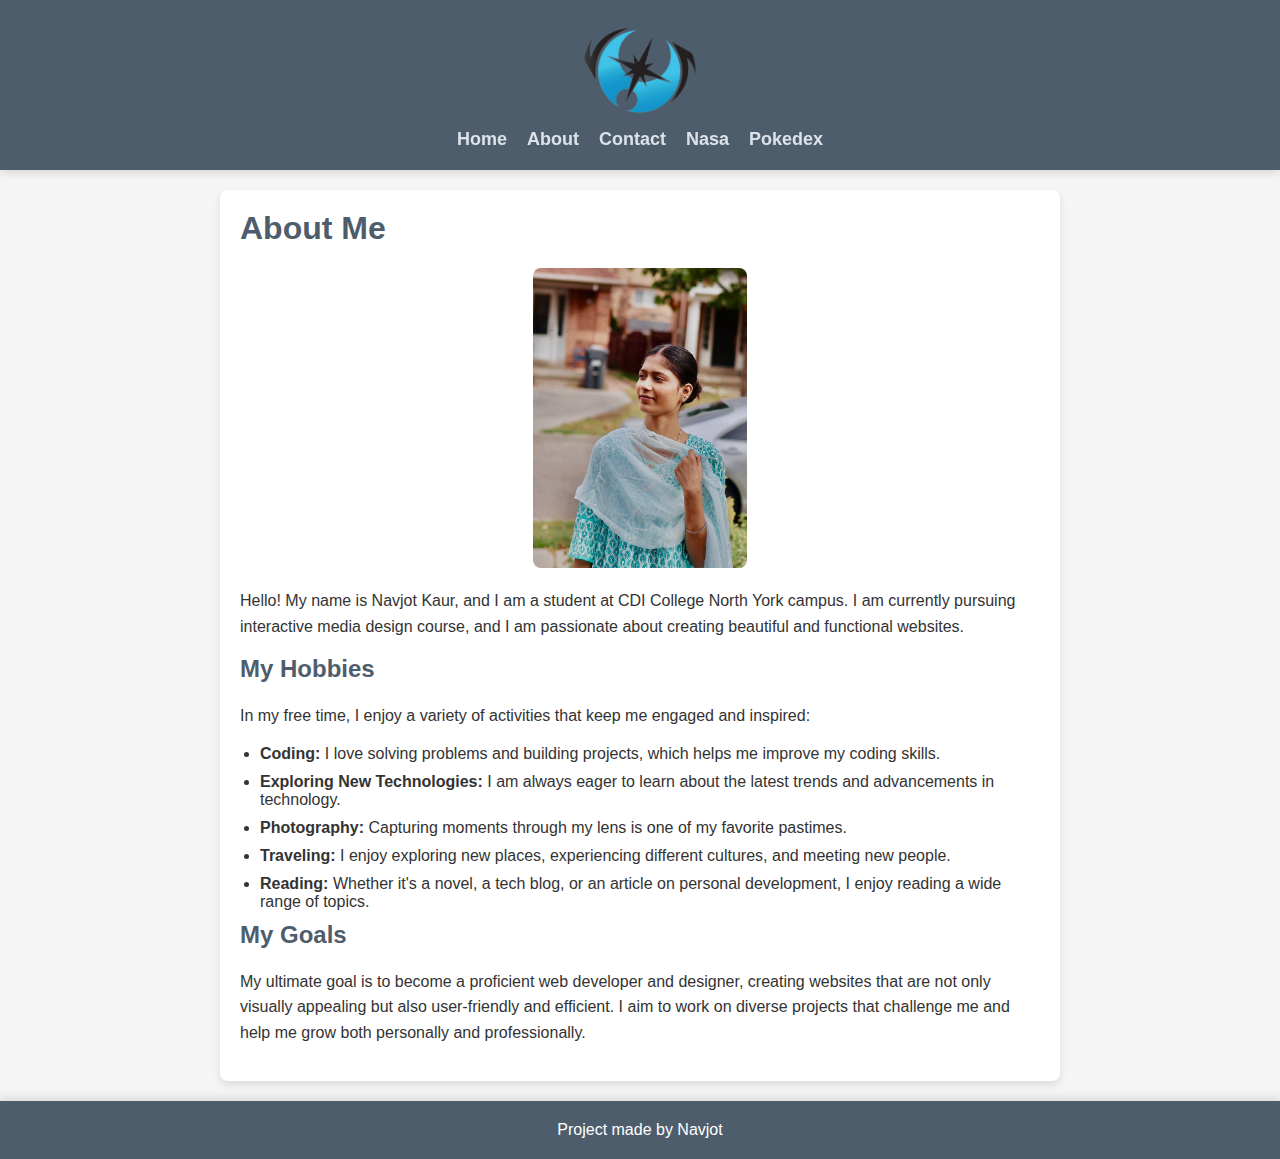
<file: about.html>
<!DOCTYPE html>
<html lang="en">
<head>
    <meta charset="UTF-8">
    <meta name="viewport" content="width=device-width, initial-scale=1.0">
    <title>About</title>
    <link rel="stylesheet" href="style.css">
</head>
<body>
    <header>
        <img src="98-983926_pokmon-ultra-sun-pokmon-ultra-moon-logos-pokemon-removebg-preview.png" alt="Logo" class="logo">
        <nav>
            <ul>
                <li><a href="index.html" class="nav-link">Home</a></li>
                <li><a href="about.html" class="nav-link">About</a></li>
                <li><a href="contact.html" class="nav-link">Contact</a></li>
                <li><a href="file:///C:/Users/ratho/Documents/web%20development3/Capstone%20Project%20-%20Part%201/mtm6302-capstone-Navjotkaur02/index.html" class="nav-link">Nasa</a></li>
                <li><a href="file:///C:/Users/ratho/Documents/web%20development3/pokedex/index.html" class="nav-link">Pokedex</a></li>
            </ul>
        </nav>
    </header>
    <main>
        <div class="about-content">
            <h1>About Me</h1>
            <img src="WhatsApp Image 2024-07-27 at 7.02.20 PM.jpeg" alt="Navjot Kaur">
            <p>Hello! My name is Navjot Kaur, and I am a student at CDI College North York campus. I am currently pursuing interactive media design course, and I am passionate about creating beautiful and functional websites.</p>
            <h2>My Hobbies</h2>
            <p>In my free time, I enjoy a variety of activities that keep me engaged and inspired:</p>
            <ul>
                <li><strong>Coding:</strong> I love solving problems and building projects, which helps me improve my coding skills.</li>
                <li><strong>Exploring New Technologies:</strong> I am always eager to learn about the latest trends and advancements in technology.</li>
                <li><strong>Photography:</strong> Capturing moments through my lens is one of my favorite pastimes.</li>
                <li><strong>Traveling:</strong> I enjoy exploring new places, experiencing different cultures, and meeting new people.</li>
                <li><strong>Reading:</strong> Whether it's a novel, a tech blog, or an article on personal development, I enjoy reading a wide range of topics.</li>
            </ul>
            <h2>My Goals</h2>
            <p>My ultimate goal is to become a proficient web developer and designer, creating websites that are not only visually appealing but also user-friendly and efficient. I aim to work on diverse projects that challenge me and help me grow both personally and professionally.</p>

        </div>
    </main>
    <footer>
        Project made by Navjot
    </footer>
</body>
</html>
</file>
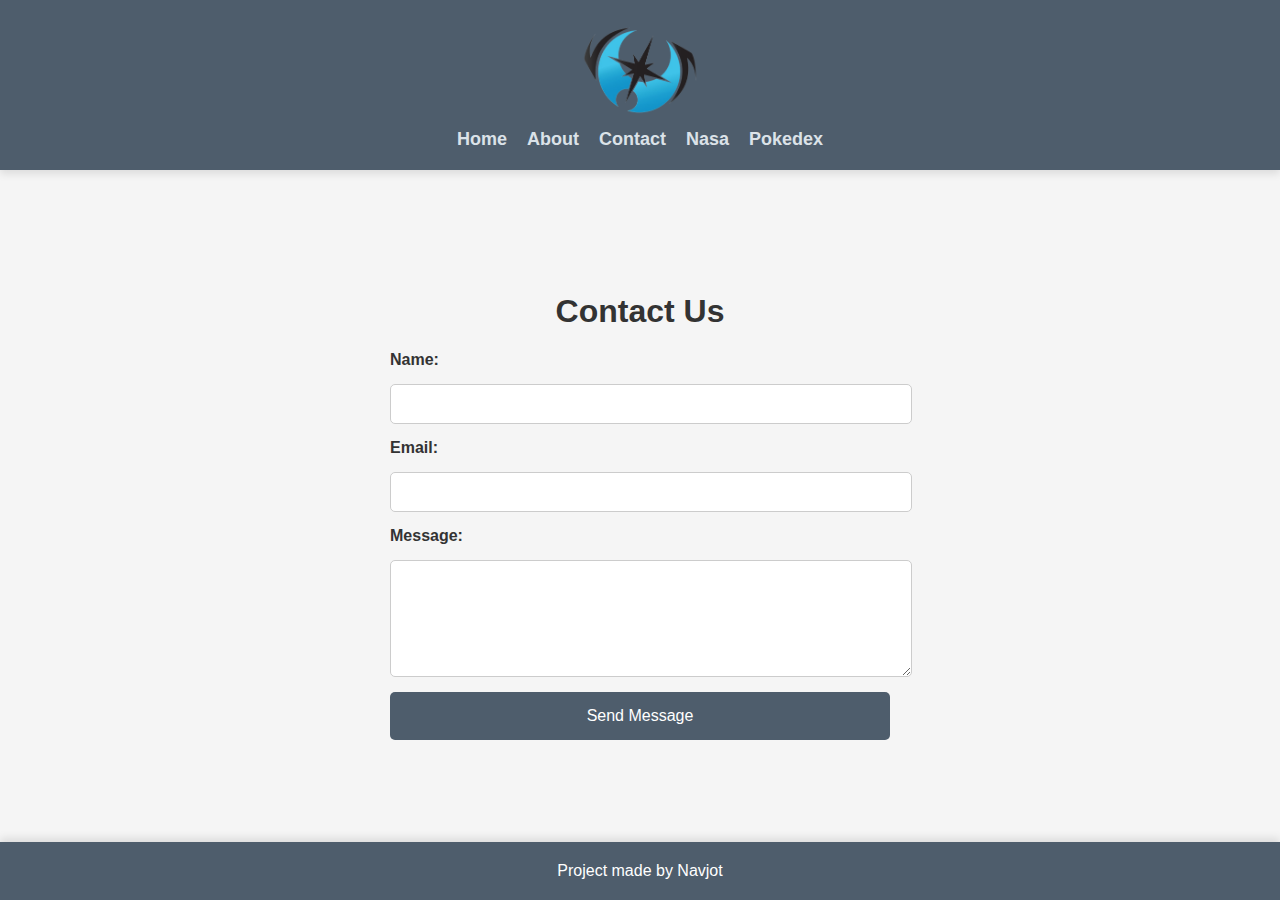
<file: contact.html>
<!DOCTYPE html>
<html lang="en">
<head>
    <meta charset="UTF-8">
    <meta name="viewport" content="width=device-width, initial-scale=1.0">
    <title>Contact</title>
    <link rel="stylesheet" href="style.css">
</head>
<body>
    <header>
        <img src="98-983926_pokmon-ultra-sun-pokmon-ultra-moon-logos-pokemon-removebg-preview.png" alt="Logo" class="logo">
        <nav>
            <ul>
                <li><a href="index.html" class="nav-link">Home</a></li>
                <li><a href="about.html" class="nav-link">About</a></li>
                <li><a href="contact.html" class="nav-link">Contact</a></li>
                <li><a href="file:///C:/Users/ratho/Documents/web%20development3/Capstone%20Project%20-%20Part%201/mtm6302-capstone-Navjotkaur02/index.html" class="nav-link">Nasa</a></li>
                <li><a href="file:///C:/Users/ratho/Documents/web%20development3/pokedex/index.html" class="nav-link">Pokedex</a></li>
            </ul>
        </nav>
    </header>
    <main>
        <h1>Contact Us</h1>
        <form class="contact-form" action="#" method="post">
            <label for="name">Name:</label>
            <input type="text" id="name" name="name" required>
            
            <label for="email">Email:</label>
            <input type="email" id="email" name="email" required>
            
            <label for="message">Message:</label>
            <textarea id="message" name="message" rows="5" required></textarea>
            
            <button type="submit">Send Message</button>
        </form>
    </main>
    <footer>
        Project made by Navjot
    </footer>
</body>
</html>
</file>
<file: style.css>
/* General Styles */
body {
    font-family: Arial, sans-serif;
    margin: 0;
    padding: 0;
    display: flex;
    flex-direction: column;
    justify-content: space-between;
    min-height: 100vh;
    background-color: #f5f5f5; /* Soft light gray background */
    color: #333333; /* Dark gray text for readability */
}

header {
    background-color: #4e5d6c; /* Muted navy blue for a professional look */
    color: #ffffff; /* White text for high contrast */
    padding: 20px;
    text-align: center;
    position: sticky;
    top: 0;
    z-index: 1000;
    box-shadow: 0 4px 8px rgba(0, 0, 0, 0.1); /* Soft shadow for depth */
}

.logo {
    max-width: 120px; /* Consistent size for branding */
}

nav ul {
    list-style: none;
    padding: 0;
    margin: 10px 0 0;
    display: flex;
    justify-content: center;
    gap: 20px; /* Spacing between links */
}

nav ul li {
    display: inline;
}

.nav-link {
    text-decoration: none;
    color: #dbe2e8; /* Light gray-blue for links */
    font-size: 18px;
    font-weight: bold;
    transition: color 0.3s, text-shadow 0.3s;
}

.nav-link:hover {
    color: #a1c4fd; /* Soft light blue for hover effect */
    text-shadow: 1px 1px 4px rgba(161, 196, 253, 0.3); /* Subtle shadow effect */
}

main {
    flex: 1;
    display: flex;
    flex-direction: column;
    justify-content: center;
    align-items: center;
    padding: 20px;
}

.button-container {
    display: flex;
    justify-content: center;
    gap: 20px; /* Spacing between buttons */
}

.project-button {
    background-color: #ffffff; /* Clean white background for buttons */
    color: #4e5d6c; /* Muted navy blue for text */
    border: 1px solid #dbe2e8; /* Light gray-blue border */
    padding: 15px 30px;
    font-size: 16px;
    cursor: pointer;
    transition: background-color 0.3s, transform 0.3s, border-color 0.3s;
    border-radius: 5px;
    box-shadow: 0 4px 8px rgba(0, 0, 0, 0.1); /* Soft shadow for depth */
}

.project-button:hover {
    background-color: #f1f5f9; /* Slightly darker gray on hover */
    border-color: #a1c4fd; /* Soft light blue border on hover */
    transform: scale(1.05);
    cursor: pointer;
}

footer {
    background-color: #4e5d6c; /* Muted navy blue for the footer */
    color: #ffffff; /* White text for high contrast */
    text-align: center;
    padding: 20px;
    box-shadow: 0 -4px 8px rgba(0, 0, 0, 0.1); /* Soft shadow for depth */
}

.about-content {
    max-width: 800px;
    width: 100%;
    background-color: #ffffff;
    padding: 20px;
    border-radius: 8px;
    box-shadow: 0 4px 8px rgba(0, 0, 0, 0.1);
}

.about-content img {
    max-width: 300px;
    height: 300px;
    border-radius: 8px;
    margin-bottom: 20px;
    display: block;
    margin-left: auto;
    margin-right: auto; /*centre the image */
}

.about-content h1, .about-content h2 {
    color: #4e5d6c;
    margin-top: 0;
}

.about-content p {
    line-height: 1.6;
}

.about-content ul {
    list-style-type: disc;
    margin: 0;
    padding-left: 20px;
}

.about-content ul li {
    margin-bottom: 10px;
}

/* Contact Page Styles */
.contact-form {
    display: flex;
    flex-direction: column;
    gap: 15px;
    max-width: 500px;
    width: 100%;
}

.contact-form label {
    font-weight: bold;
}

.contact-form input,
.contact-form textarea {
    padding: 10px;
    border: 1px solid #ccc;
    border-radius: 5px;
    width: 100%;
    font-size: 16px;
}

.contact-form button {
    background-color: #4e5d6c; /* Muted navy blue for button */
    color: white; /* White text for high contrast */
    border: none;
    padding: 15px;
    font-size: 16px;
    border-radius: 5px;
    cursor: pointer;
    transition: background-color 0.3s;
}

.contact-form button:hover {
    background-color: #3d4a58; /* Darker navy blue on hover */
}
</file>
